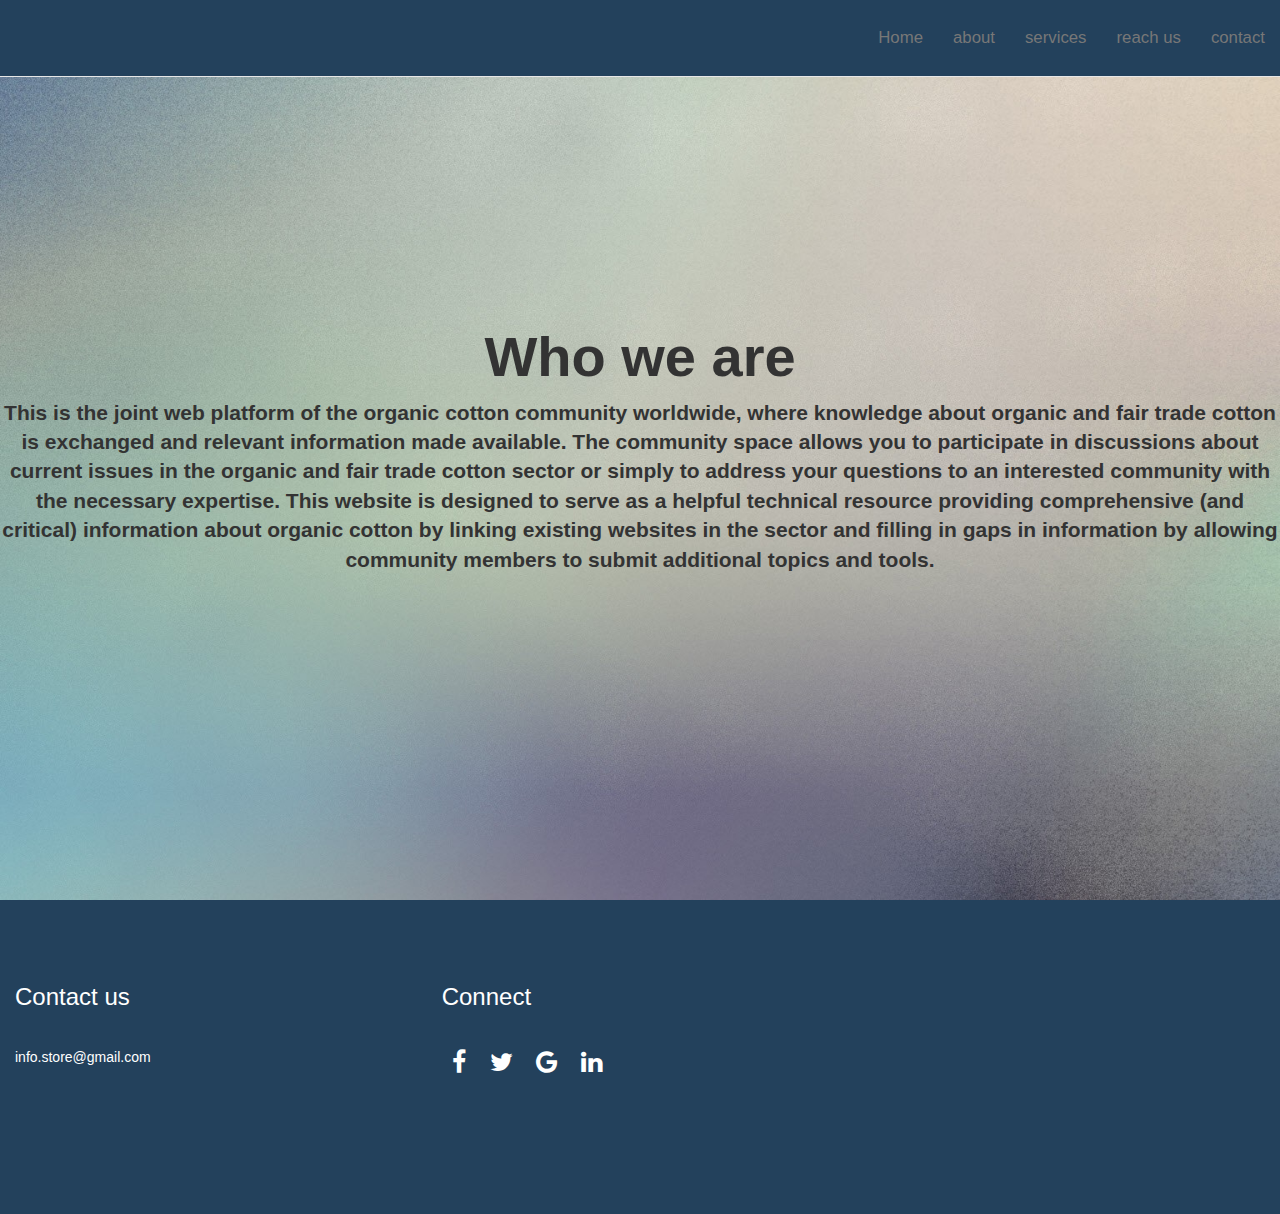
<file: about.html>
<!DOCTYPE html>
<html>
<head>
<meta charset="UTF-8">

<script src="https://ajax.googleapis.com/ajax/libs/jquery/3.3.1/jquery.min.js"></script>

<link rel="stylesheet" href="https://maxcdn.bootstrapcdn.com/bootstrap/3.3.7/css/bootstrap.min.css">

<link rel="stylesheet" href="https://cdnjs.cloudflare.com/ajax/libs/font-awesome/4.7.0/css/font-awesome.min.css">
<!-- jQuery library -->
<script src="https://ajax.googleapis.com/ajax/libs/jquery/3.3.1/jquery.min.js"></script>

<!-- Latest compiled JavaScript -->
<script src="https://maxcdn.bootstrapcdn.com/bootstrap/3.3.7/js/bootstrap.min.js"></script>


<title>                     </title>
<meta name="viewport" content="width=device-width, initial-scale1">
<link href="bstyle.css" rel="stylesheet">
</head>

<body>

<nav class="navbar navbar-default navbar-fixed-top" role="navigation">
	<div class="container-fluid">
		<div class="navbar-header">
			<button type="button" class="navbar-toggle" data-toggle="collapse" data-target="#navbar-collapse-main">
				<span class="sr-only">toggle-navigation</span>
				<span class="icon-bar"></span>
				<span class="icon-bar"></span>
				<span class="icon-bar"></span>
			</button>	

		</div>
		<div class="collapse navbar-collapse" id="navbar-collapse-main">
			<ul class="nav navbar-nav navbar-right">
				<li><a href="#">Home</a></li>
				<li><a class="active" href="#">about</a></li>
				<li><a href="#">services</a></li>
				<li><a href="#">reach us</a></li>
				<li><a href="#">contact</a></li>
			</ul>
		</div>
	</div>

</nav>






<div id="home2">
	<div class="landing-text">
		<h1><b>Who we are</b></h1>
				<p class="lead"><b>This is the joint web platform of the organic cotton community worldwide, where knowledge about organic and fair trade cotton is exchanged and relevant information made available.
				The community space allows you to participate in discussions about current issues in the organic and fair trade cotton sector or simply to address your questions to an interested community with the necessary expertise.
				This website is designed to serve as a helpful technical resource providing comprehensive (and critical) information about organic cotton by linking existing websites in the sector and filling in gaps in information by allowing community members to submit additional topics and tools.</b></p>
		
	</div>
</div>


<footer class="container-fluid">
	<div class="row">
		<div class="col-sm-4">
			<h3>Contact us</h3>
			<br>
			<h5>info.store@gmail.com</h5>
		</div>
		<div class="col-sm-6" class="col-sm-6 center">
			<h3>Connect</h3>
			<br>
				<a href="#" class="fa fa-facebook"></a>
				<a href="#" class="fa fa-twitter"></a>
				<a href="#" class="fa fa-google"></a>
				<a href="#" class="fa fa-linkedin"></a>
			
			
			
		</div>
		<div class="col-sm-6">
			
		</div>
	</div>
</footer>





</body>

</html>
</file>
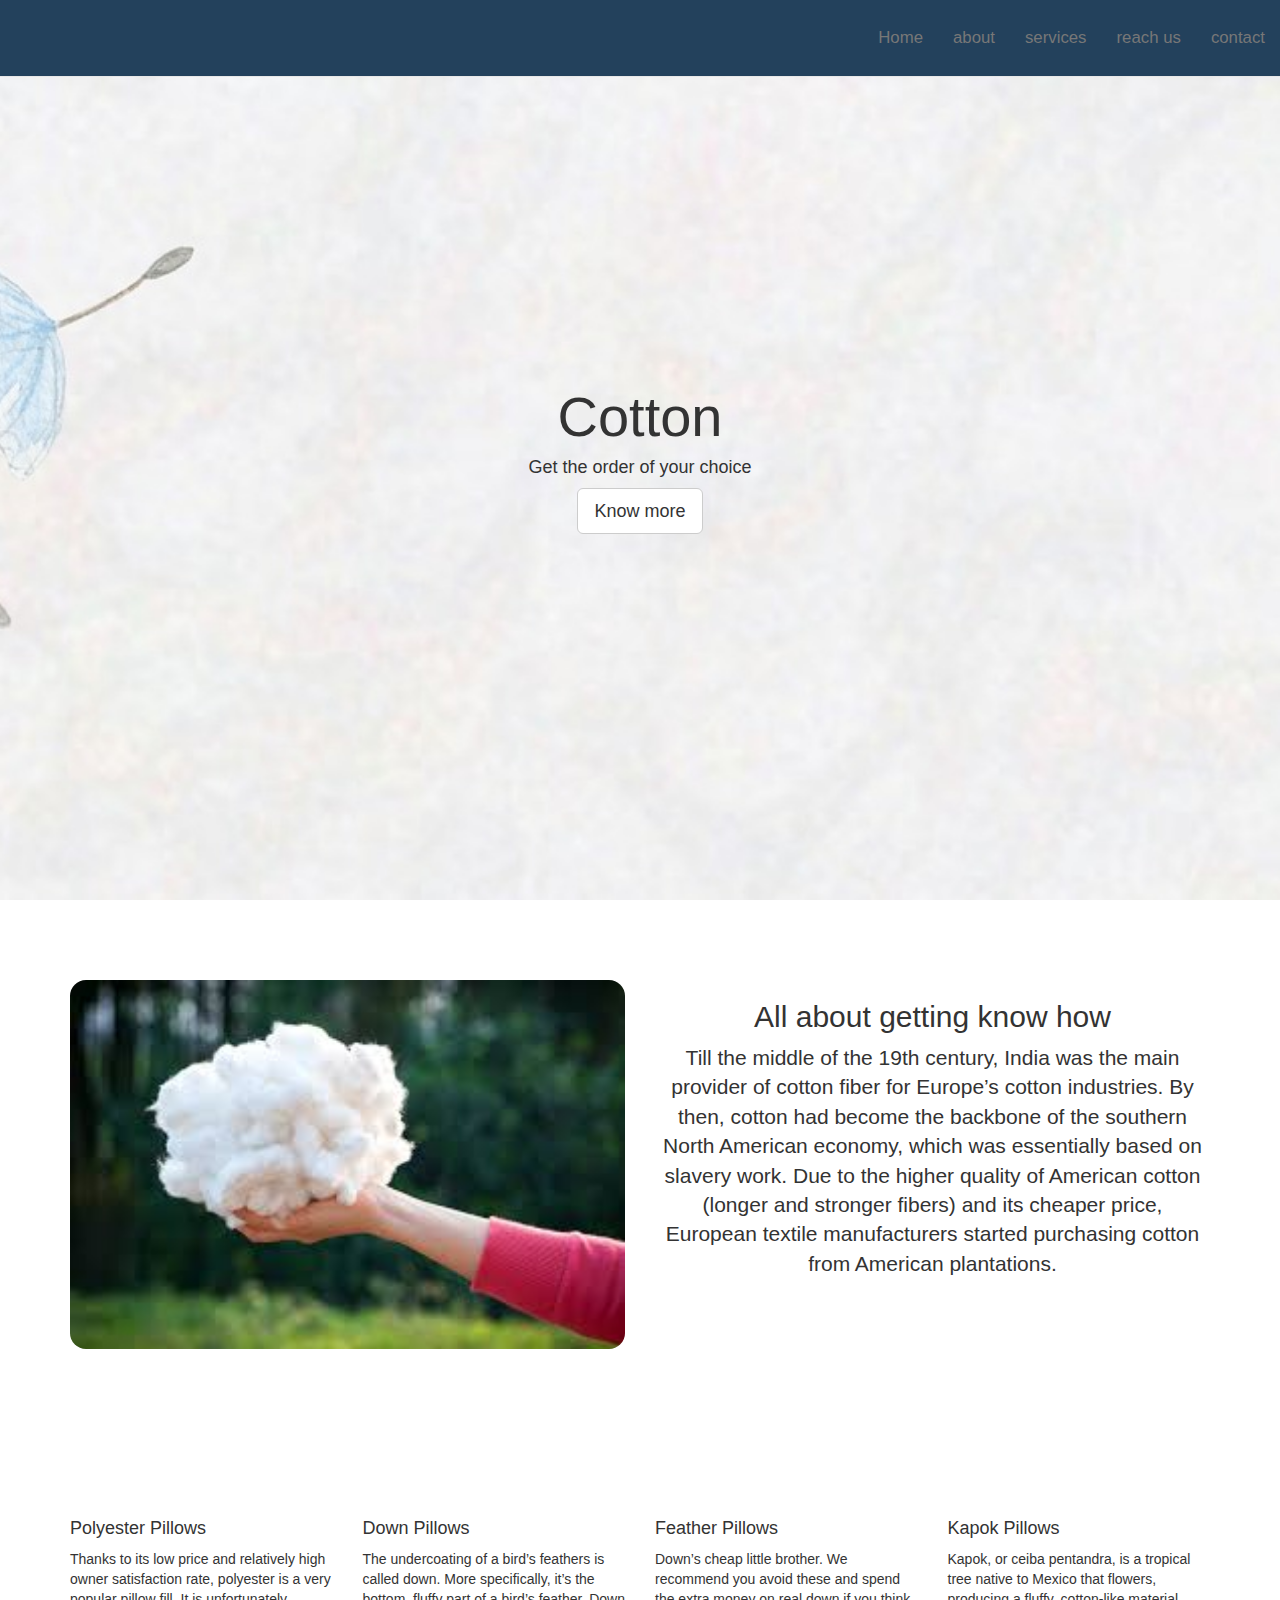
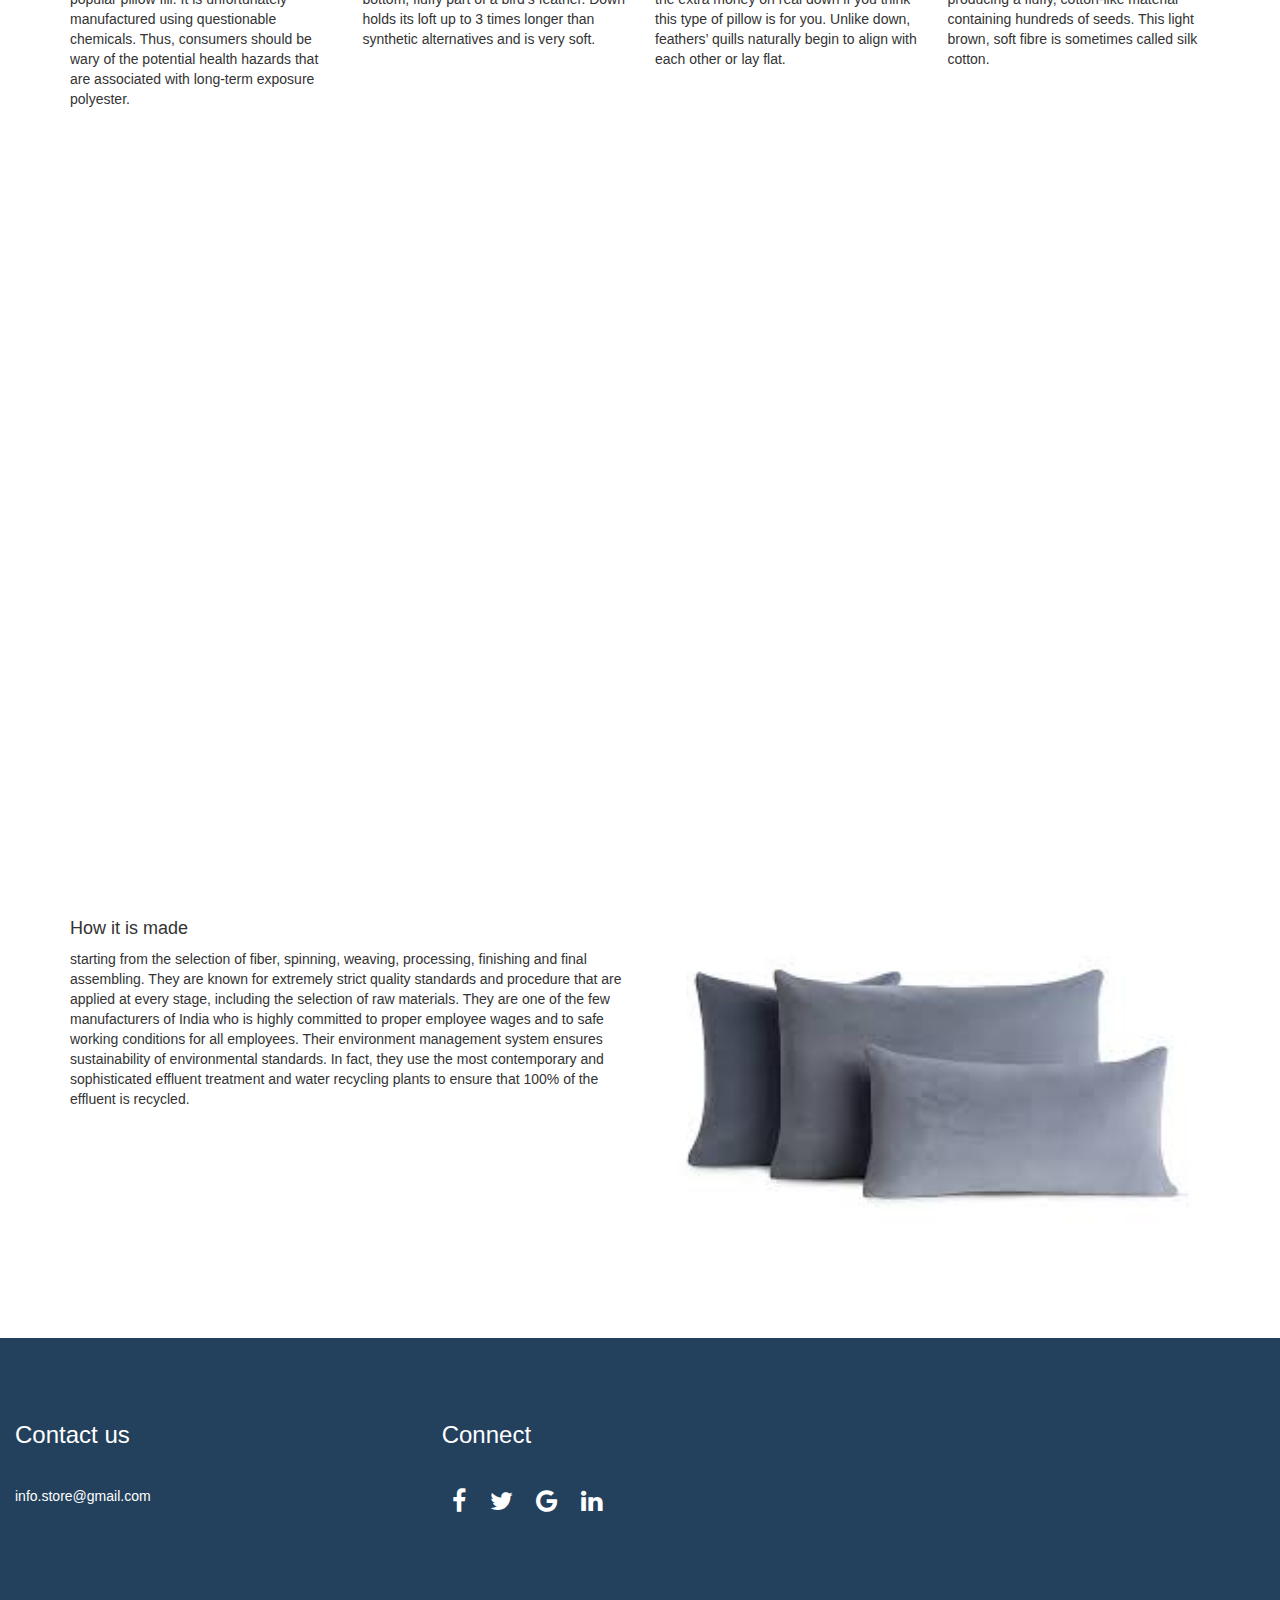
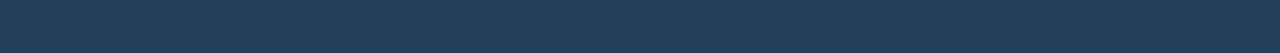
<file: bootstrap_project.html>
<!DOCTYPE html>
<html>
<head>
<meta charset="UTF-8">

<script src="https://ajax.googleapis.com/ajax/libs/jquery/3.3.1/jquery.min.js"></script>

<link rel="stylesheet" href="https://maxcdn.bootstrapcdn.com/bootstrap/3.3.7/css/bootstrap.min.css">

<link rel="stylesheet" href="https://cdnjs.cloudflare.com/ajax/libs/font-awesome/4.7.0/css/font-awesome.min.css">
<!-- jQuery library -->
<script src="https://ajax.googleapis.com/ajax/libs/jquery/3.3.1/jquery.min.js"></script>

<!-- Latest compiled JavaScript -->
<script src="https://maxcdn.bootstrapcdn.com/bootstrap/3.3.7/js/bootstrap.min.js"></script>


<title>                     </title>
<meta name="viewport" content="width=device-width, initial-scale1">
<link href="bstyle.css" rel="stylesheet">
</head>

<body>

<nav class="navbar navbar-default navbar-fixed-top" role="navigation">
	<div class="container-fluid">
		<div class="navbar-header">
			<button type="button" class="navbar-toggle" data-toggle="collapse" data-target="#navbar-collapse-main">
				<span class="sr-only">toggle-navigation</span>
				<span class="icon-bar"></span>
				<span class="icon-bar"></span>
				<span class="icon-bar"></span>
			</button>	

		</div>
		<div class="collapse navbar-collapse" id="navbar-collapse-main">
			<ul class="nav navbar-nav navbar-right">
				<li><a class="active" href="#">Home</a></li>
				<li><a href="about.html" target="_About">about</a></li>
				<li><a href="#">services</a></li>
				<li><a href="login.html" target="_login">reach us</a></li>
				<li><a href="#">contact</a></li>
			</ul>
		</div>
	</div>

</nav>
<div id="home">
	<div class="landing-text">
		<h1>Cotton</h1>
		<h4>Get the order of your choice</h4>
		<a href="https://www.barnhardtcotton.net/technology/cotton-processing/" target="_know" class="btn btn-default btn-lg">Know more</a>
	</div>
</div>


<div class="padding">
	<div class="container">
		<div class="row">
			<div class="col-sm-6">
				<img src="images.jpeg">
			</div>
			<div class="col-sm-6 text-center">
				<h2>All about getting know how</h2>
				<p class="lead">Till the middle of the 19th century, India was the main provider of cotton fiber for Europe’s cotton industries. By then, cotton had become the backbone of the southern North American economy, which was essentially based on slavery work. Due to the higher quality of American cotton (longer and stronger fibers) and its cheaper price, European textile manufacturers started purchasing cotton from American plantations.</p>
			</div>
		</div>
	</div>
</div>

<div class="padding">
	<div class="container">
		<div class="row">
			<div class="col-lg-3 col-md-3 col-sm-6 col-xs-12">
				<h4>Polyester Pillows</h4>
				<p>Thanks to its low price and relatively high owner satisfaction rate, polyester is a very popular pillow fill. It is unfortunately manufactured using questionable chemicals. Thus, consumers should be wary of the potential health hazards that are associated with long-term exposure polyester.</p>
			</div>
			<div class="col-lg-3 col-md-3 col-sm-6 col-xs-12">
				<h4>Down Pillows</h4>
				<p>The undercoating of a bird’s feathers is called down. More specifically, it’s the bottom, fluffy part of a bird’s feather. Down holds its loft up to 3 times longer than synthetic alternatives and is very soft.</p>
			</div>
			<div class="col-lg-3 col-md-3 col-sm-6 col-xs-12">
				<h4>Feather Pillows</h4>
				<p>Down’s cheap little brother. We recommend you avoid these and spend the extra money on real down if you think this type of pillow is for you. Unlike down, feathers’ quills naturally begin to align with each other or lay flat. </p>
			</div>
			<div class="col-lg-3 col-md-3 col-sm-6 col-xs-12">
				<h4>Kapok Pillows</h4>
				<p>Kapok, or ceiba pentandra, is a tropical tree native to Mexico that flowers, producing a fluffy, cotton-like material containing hundreds of seeds. This light brown, soft fibre is sometimes called silk cotton.</p>
			</div>
		</div>

	</div>
</div>

<div id="fixed">
	
</div>



<div class="padding">
	<div class="container">
		<div class="row">
			<div class="col-sm-6">
				<h4>How it is made</h4>
				<p>starting from the selection of fiber, spinning, weaving, processing, finishing and final assembling. They are known for extremely strict quality standards and procedure that are applied at every stage, including the selection of raw materials. They are one of the few manufacturers of India who is highly committed to proper employee wages and to safe working conditions for all employees. Their environment management system ensures sustainability of environmental standards. In fact, they use the most contemporary and sophisticated effluent treatment and water recycling plants to ensure that 100% of the effluent is recycled.</p>
			</div>
			<div class="col-sm-6">
				<img src="download.jpeg">
			</div>
		</div>
	</div>
</div>

<footer class="container-fluid">
	<div class="row">
		<div class="col-sm-4">
			<h3>Contact us</h3>
			<br>
			<h5>info.store@gmail.com</h5>
		</div>
		<div class="col-sm-6" class="col-sm-6 center">
			<h3>Connect</h3>
			<br>
				<a href="#" class="fa fa-facebook"></a>
				<a href="#" class="fa fa-twitter"></a>
				<a href="#" class="fa fa-google"></a>
				<a href="#" class="fa fa-linkedin"></a>
			
			
			
		</div>
		<div class="col-sm-6">
			
		</div>
	</div>
</footer>





</body>

</html>
</file>
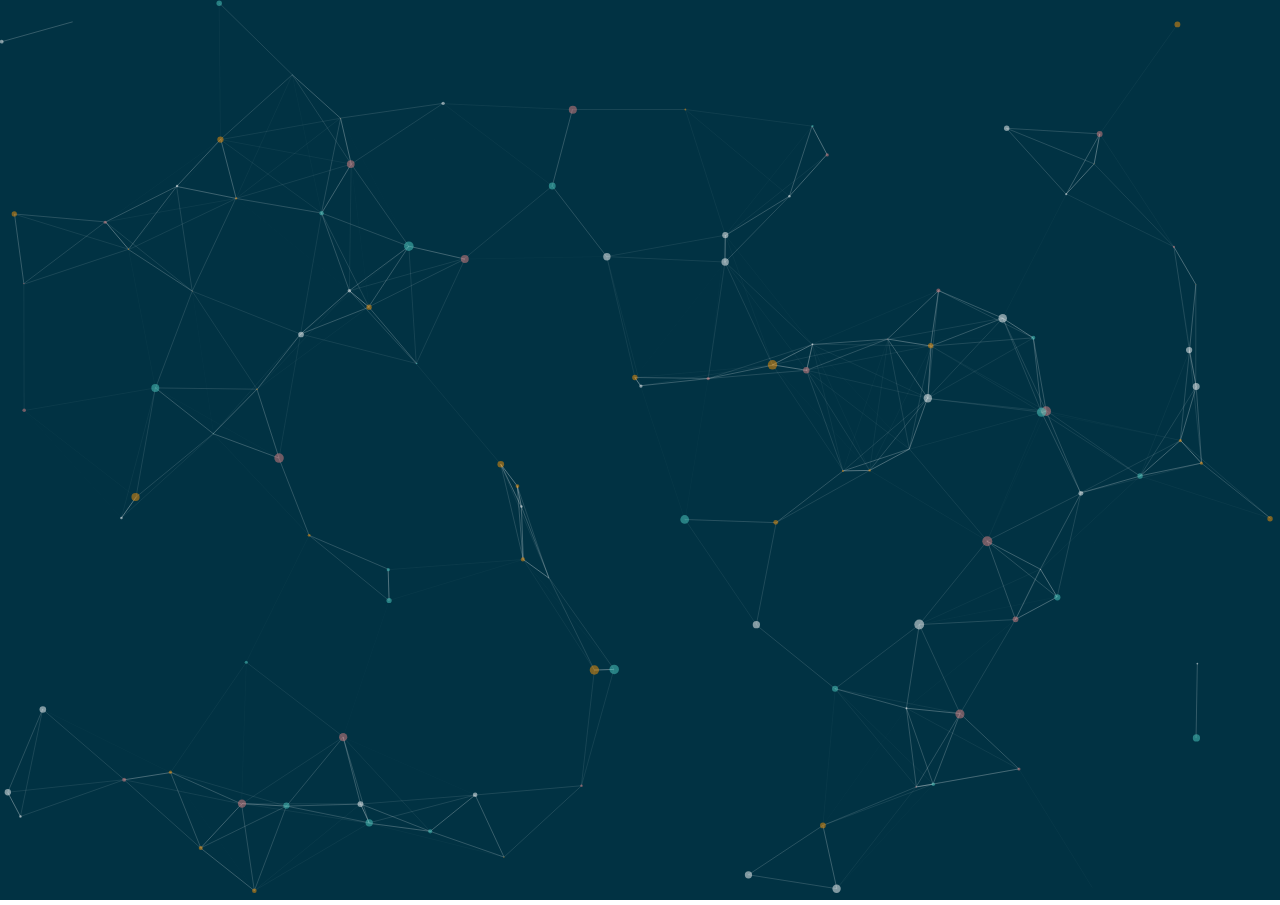
<file: login.html>
<!DOCTYPE html>
<html>
<head>
<meta charset="UTF-8">

<script src="https://ajax.googleapis.com/ajax/libs/jquery/3.3.1/jquery.min.js"></script>

<link rel="stylesheet" href="https://maxcdn.bootstrapcdn.com/bootstrap/3.3.7/css/bootstrap.min.css">

<link rel="stylesheet" href="https://cdnjs.cloudflare.com/ajax/libs/font-awesome/4.7.0/css/font-awesome.min.css">
<!-- jQuery library -->
<script src="https://ajax.googleapis.com/ajax/libs/jquery/3.3.1/jquery.min.js"></script>


<!-- Latest compiled JavaScript -->
<script src="https://maxcdn.bootstrapcdn.com/bootstrap/3.3.7/js/bootstrap.min.js"></script>


<script src="https://code.jquery.com/jquery-3.2.1.min.js"

        integrity="sha384-xBuQ/xzmlsLoJpyjoggmTEz8OWUFM0/RC5BsqQBDX2v5cMvDHcMakNTNrHIW2I5f"

        crossorigin="anonymous">

</script>

<script src="https://code.jquery.com/jquery-3.3.1.js"></script>
<script src="particles.js"></script>
<script src="app.js"></script>


<title>                     </title>
<meta name="viewport" content="width=device-width, initial-scale1">
<link href="bstyle2.css" rel="stylesheet">
</head>

<body>

<section id="particles-js"></section>
<script src="https://code.jquery.com/jquery-3.3.1.js"></script>
<script src="particles.js"></script>
<script src="app.js"></script>






</body>

</html>
</file>
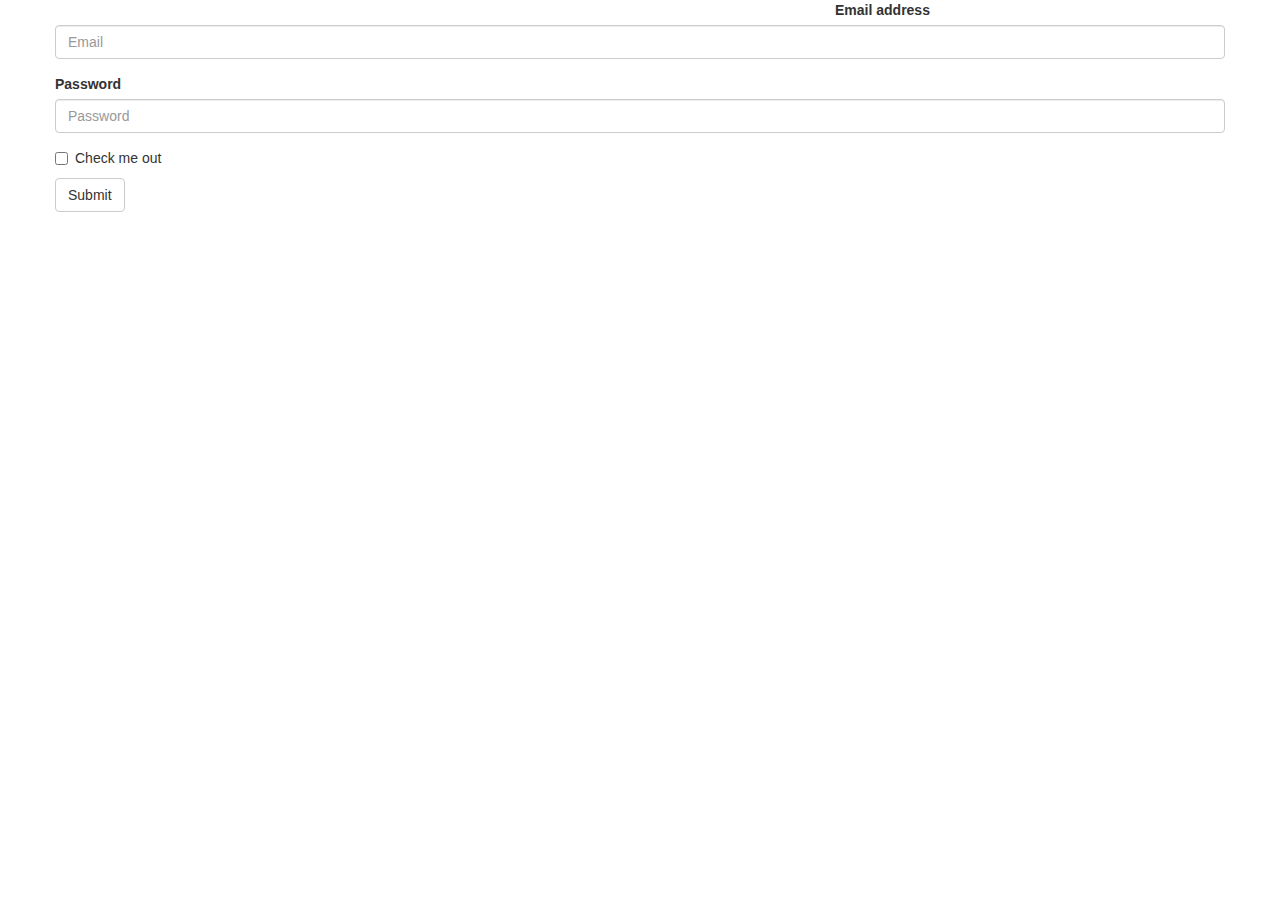
<file: project_login.html>
<!DOCTYPE html>
<html>
<head>
<meta charset="UTF-8">

<script src="https://ajax.googleapis.com/ajax/libs/jquery/3.3.1/jquery.min.js"></script>

<link rel="stylesheet" href="https://maxcdn.bootstrapcdn.com/bootstrap/3.3.7/css/bootstrap.min.css">

<link rel="stylesheet" href="https://cdnjs.cloudflare.com/ajax/libs/font-awesome/4.7.0/css/font-awesome.min.css">
<!-- jQuery library -->
<script src="https://ajax.googleapis.com/ajax/libs/jquery/3.3.1/jquery.min.js"></script>

<!-- Latest compiled JavaScript -->
<script src="https://maxcdn.bootstrapcdn.com/bootstrap/3.3.7/js/bootstrap.min.js"></script>


<title>                     </title>
<meta name="viewport" content="width=device-width, initial-scale1">
<link href="bstyle.css" rel="stylesheet">
</head>

<body>

<div class="container">
		<div class="row">
			<div class="col-lg-4 col-md-4 col-sm-4 col-xs-12">	</div>
			<div class="col-lg-4 col-md-4 col-sm-4 col-xs-12">	</div>

				<form>
				  <div class="form-group">
				    <label for="exampleInputEmail1">Email address</label>
				    <input type="email" class="form-control" id="exampleInputEmail1" placeholder="Email">
				  </div>
				  <div class="form-group">
				    <label for="exampleInputPassword1">Password</label>
				    <input type="password" class="form-control" id="exampleInputPassword1" placeholder="Password">
				  </div>
				
				  <div class="checkbox">
				    <label>
				      <input type="checkbox"> Check me out
				    </label>
				  </div>
				  <button type="submit" class="btn btn-default">Submit</button>
				</form>

			<div class="col-lg-4 col-md-4 col-sm-4 col-xs-12">	</div>
		</div>
</div>





</body>

</html>
</file>
<file: bstyle.css>
html, body{
	height: 100%;
	width: 100%;
}
.navbar{
	background-color: #23415C;
	padding: 1% 0%;
	font-size: 1.2em;

}
.navbar-brand{
	min-height: 55px;
	padding: 0 15px 5px
}
.nabbar-defult .navbar-nav li a{
	color: #D5D5D5;
}
.nabbar-defult .navbar-nav li a:hover, .nabbar-defult .navbar-nav li a:active {
	color: #FFF;

}
#home{
	background: url(banner-1018812_1920.jpg) no-repeat center center fixed;
	display: table;
	height: 100%;
	width: 100%;	
	position: relative;
	background-size: cover;
}
.landing-text{
	display: table-cell;
	text-align: center;
	vertical-align: middle;
}

.landing-text{
	display: table-cell;
	text-align: center;
	vertical-align: middle;
}
.landing-text h1{
	font-size: 400%;
	font-weight: 700%;

}

.padding{
	padding: 80px 0;

}

.padding img{
	width: 100%;

}


img {
    border-radius: 16px;
}


#fixed{
	background: url(sea-2755908_960_720.jpg) no-repeat center center fixed;
	display: table;
	height: 70%;
	width: 100%;	
	position: relative;
	background-size: cover;
}
footer{
	width: 100%;
	background-color: #23415C;
	padding: 5% 5% 10% 5%;
	color: #FFF;
}

.fa{
	padding: 10px;
	font-size: 25px;
	color: #FFF;

}

.fa:hover{
	color: #D5D5D5;
	text-decoration: none;
}

.icon{
	max-width: 70px;

}


#home2{
	background: url(spots.jpg) no-repeat center center fixed;
	display: table;
	height: 100%;
	width: 100%;	
	position: relative;
	background-size: cover;

}
</file>
<file: bstyle2.css>
body{
	margin: o;
	padding: 0;

}

section#particles-js
{
	width: 100%;
	height: 100vh;
	background: #013243;
}
</file>
